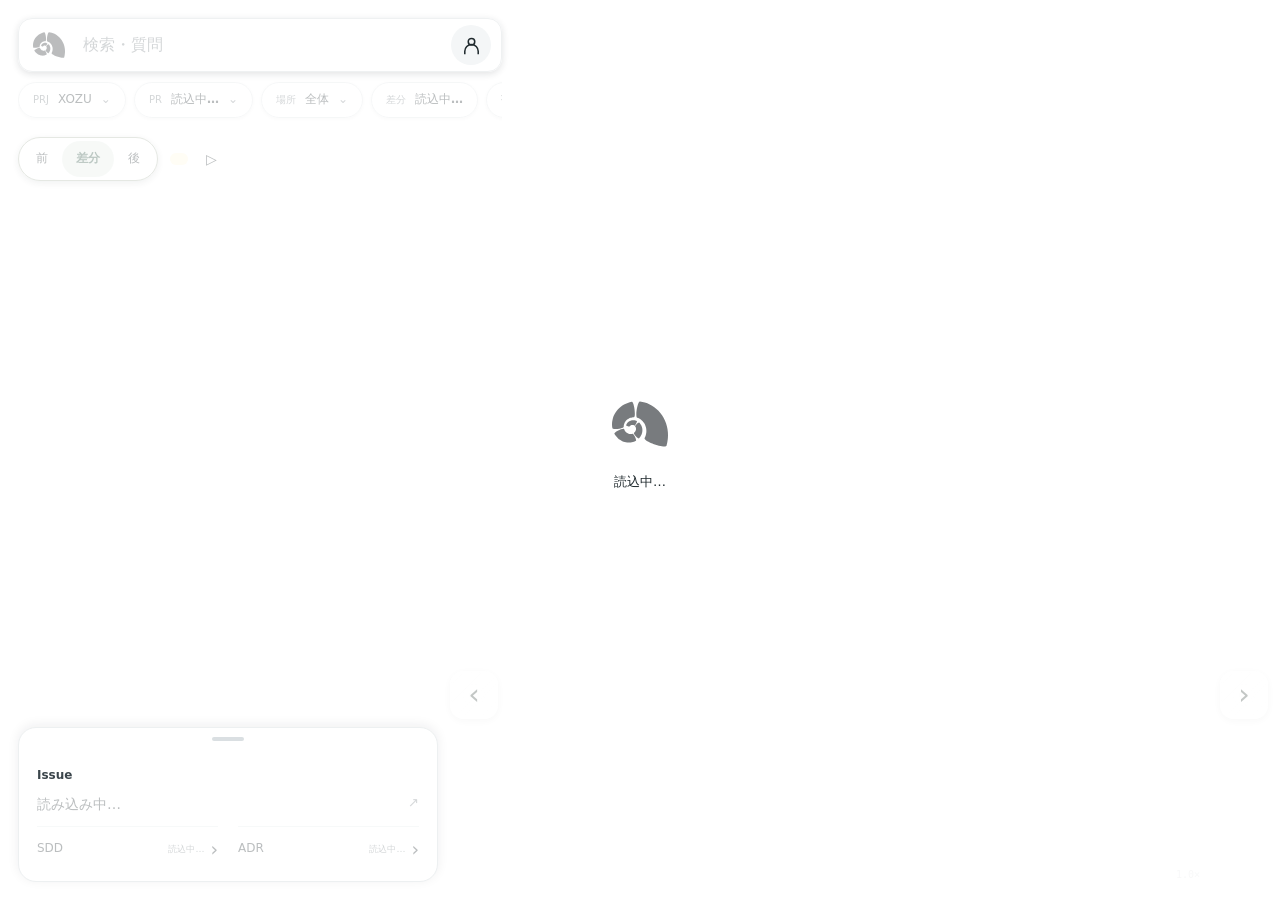
<file: index.html>
<!doctype html>
<html lang="ja"><head><meta charset="utf-8"><meta name="viewport" content="width=device-width,initial-scale=1,viewport-fit=cover"><title>XOZU</title><link rel="icon" href="/favicon.svg"><link rel="stylesheet" href="/brand/brand.css"><link rel="stylesheet" href="/map/style.css"><link rel="stylesheet" href="/map/pin-style.css"><link rel="stylesheet" href="/map/rebuild-style.css"><script type="module" src="/map/app.js"></script><link rel="stylesheet" href="/map/library-style.css"><link rel="stylesheet" href="/map/history-search.css"><link rel="stylesheet" href="/map/library-orbit-style.css"><meta name="xozu-history" content="/history.json"><meta name="xozu-source-access" content="unavailable"><meta name="xozu-audience" content="public"></head>
<body data-view="library"><main class="map-app">
<header class="map-header">
<div class="search-bar"><button id="project-home" disabled class="brand-button" aria-label="XOZU・全体へ"><img src="/brand/xozu-symbol-black.svg" width="32" height="32" alt=""></button><button id="question-search" disabled class="question-button" aria-label="履歴を検索・質問"><span>検索・質問</span></button><button id="account" class="account-button" aria-label="アカウント（準備中）"><svg viewBox="0 0 24 24" width="23" height="23" fill="none" stroke="currentColor" stroke-width="1.6" aria-hidden="true"><circle cx="12" cy="8" r="3.4"/><path d="M5 21v-3a7 7 0 0 1 14 0v3"/></svg></button></div>
<nav class="filter-chips" aria-label="プロジェクトと表示する版"><button id="project-chip" disabled><span>PRJ</span> XOZU <b>⌄</b></button><button id="pr-chip" disabled><span>PR</span> <strong id="pr-value">読込中</strong> <b>⌄</b></button><button id="place-chip" disabled><span>場所</span><strong id="place-value">全体</strong><b>⌄</b></button><button id="pins-chip" disabled><span id="pins-label">差分</span> <strong id="pins-count">読込中…</strong></button><button id="view-chip" disabled aria-label="書架3D・書架2D・建築・地層を切り替える"><strong id="view-value">書架</strong> <b>⇄</b></button><button id="map-info" disabled aria-label="データ">ⓘ</button></nav>
<div id="comparison-bar" class="comparison-bar"><div class="comparison-switch" role="group" aria-label="比較の表示"><button disabled data-comparison="before" aria-pressed="false">前</button><button disabled data-comparison="diff" aria-pressed="true">差分</button><button disabled data-comparison="after" aria-pressed="false">後</button></div><output id="comparison-label"></output><button id="journey-play" disabled aria-label="履歴を再生" aria-pressed="false">▷</button></div>
</header>
<section class="surface" aria-label="System Strata・システムの地図">
<canvas id="project-map" tabindex="0" aria-label="System Strata。ドラッグで移動、ピンチまたは＋−キーで拡大縮小。2本指でも移動と拡大縮小。版は左右の矢印で変更します。"></canvas>
<small id="snapshot" hidden></small>
<div id="loading" role="status"><img src="/brand/xozu-symbol-black.svg" width="56" height="56" alt=""><p id="loading-text">読込中…</p><button id="retry" hidden>再読込</button><a id="open-saved-maps" href="/map" hidden>保存版</a></div>
<div id="place-tooltip" role="tooltip" hidden></div>
<div id="map-bottom" class="map-bottom"><nav id="breadcrumbs" aria-label="地図の現在地"></nav><output id="scale">1.0×</output></div>
</section>
<button id="previous" class="era-arrow previous" aria-label="前のPRへ" disabled><span aria-hidden="true">‹</span></button><button id="next" class="era-arrow next" aria-label="次のPRへ" disabled><span aria-hidden="true">›</span></button>

<aside id="record-sheet" data-snap="peek" aria-label="この版のIssueと設計記録">
<div id="sheet-top"><button id="sheet-handle" aria-expanded="false" aria-controls="sheet-body" aria-label="記録を引き上げる"><span></span><span id="frame-count"></span></button>
<div class="record-revision" id="record-revision"></div><div class="issue-heading"><button id="return-issue" aria-label="Issueに戻る" hidden>‹</button><span id="context-label" class="record-label">Issue</span><span id="issue-number">—</span><span id="frame-date"></span></div>
<button id="issue-summary" disabled class="issue-summary" aria-label="Issueの要約と原文"><span id="issue-summary-text">読み込み中…</span><span class="open-original"><b>↗</b></span></button>
<div id="document-shortcuts" class="document-shortcuts"><button id="sdd-tab" disabled aria-controls="sheet-body"><span>SDD</span><span id="sdd-status">未取得</span><b>›</b></button><button id="adr-tab" disabled aria-controls="sheet-body"><span>ADR</span><span id="adr-status">未取得</span><b>›</b></button></div>
</div><div id="sheet-body" inert tabindex="0"><div class="sheet-body-heading"><h1 id="panel-title">この版の記録</h1><button id="collapse-sheet" aria-label="記録を小さくする">⌄</button></div><div id="panel-content"></div><p id="data-scope" class="coverage"></p></div>
</aside>
<p id="notice" class="notice" role="status" hidden></p></main>
<dialog id="source-dialog"><div class="dialog-head"><div><p class="eyebrow">原文</p><h2 id="source-title"></h2></div><button data-close="source-dialog" aria-label="原文を閉じる">×</button></div><p id="source-status" role="status"></p><pre id="source-content"></pre><button id="source-retry" hidden>原文を再取得</button></dialog>
<dialog id="picker-dialog"><div class="dialog-head"><h2>PR</h2><button data-close="picker-dialog" aria-label="版一覧を閉じる">×</button></div><div id="milestones"></div></dialog>
<dialog id="data-dialog"><div class="dialog-head"><h2>データ</h2><button data-close="data-dialog" aria-label="データを閉じる">×</button></div><dl id="history-data" class="data-grid"></dl><details class="view-details"><summary>ライセンス</summary><a href="https://colorbrewer2.org/" target="_blank" rel="noopener">ColorBrewer</a> · <a href="/licenses/ColorBrewer-Apache-2.0.txt" target="_blank" rel="noopener">ライセンス</a> · <a href="/licenses/README.md" target="_blank" rel="noopener">出典・変更</a></details></dialog>
<dialog id="history-search-dialog"></dialog></body></html>
</file>
<file: brand/brand.css>
.xozu-brand {
  --xozu-ink: #202529;
  --xozu-o-fill: transparent;
  display: inline-flex;
  align-items: center;
  flex-shrink: 0;
  text-decoration: none;
}

.xozu-logo {
  display: block;
  width: 156px;
  height: 36px;
  flex-shrink: 0;
}

body[data-xozu-theme="mosaic"] { --xozu-main-color: var(--red, #ce624c); }
body[data-xozu-theme="graph"],
body[data-xozu-theme="studies"],
body[data-xozu-theme="evidence"] { --xozu-main-color: var(--green, #276b58); }
body[data-xozu-theme="city"] { --xozu-main-color: var(--accent, #6258c7); }
body[data-xozu-theme="system"] { --xozu-main-color: var(--cyan, #008f9f); }

@supports (color: color-mix(in srgb, black, white)) {
  body[data-xozu-theme] .xozu-brand {
    --xozu-o-fill: color-mix(in srgb, var(--xozu-main-color) 25%, white);
  }
}

.xozu-loading-symbol {
  display: block;
  width: 68px;
  height: 60px;
  margin: 0 auto 14px;
}

@media (max-width: 740px) {
  .xozu-logo { width: 132px; height: 31px; }
}
</file>
<file: map/style.css>
:root { color-scheme: light; --ink: #202a2e; --muted: #747d82; --line: #e8ecee; --paper: #fff; --accent: #315c78; --mono: ui-monospace,Consolas,monospace; }
* { box-sizing: border-box; }
body { margin: 0; color: var(--ink); background: #fff; font: 14px/1.6 "Yu Gothic UI","Hiragino Sans",system-ui,sans-serif; overflow: hidden; }
button,input { font: inherit; color: inherit; }
button { cursor: pointer; border: 0; background: transparent; touch-action: manipulation; }
button:disabled { opacity: .3; cursor: default; }
button:hover:not(:disabled) { background: #f5f7f8; }
button:focus-visible,a:focus-visible,input:focus-visible,canvas:focus-visible { outline: 3px solid #315c78; outline-offset: 2px; }
[hidden] { display: none !important; }
a { color: var(--accent); text-underline-offset: 3px; }
p,h1,h2,h3 { margin: 0 0 12px; }
button,small,span { overflow-wrap: anywhere; }
.map-app { height: 100dvh; position: relative; isolation: isolate; background: #fff; }
.surface { position: absolute; inset: 0; overflow: hidden; }
.surface canvas { display: block; width: 100%; height: 100%; touch-action: none; outline-offset: -4px; }
.map-header { position: absolute; z-index: 5; top: env(safe-area-inset-top,0px); left: 0; right: 0; padding: 12px 12px 0; pointer-events: none; }
.map-header>* { pointer-events: auto; }
.search-bar { display: flex; align-items: center; gap: 8px; background: #ffffffed; border: 1px solid #eff1f2; border-radius: 14px; padding: 4px 8px; min-height: 54px; box-shadow: 0 2px 7px #202a2e21; }
.brand-button { width: 44px; height: 44px; border-radius: 50%; flex-shrink: 0; display: grid; place-items: center; }
.brand-button img { display: block; }
.question-button { text-align: left; flex: 1; min-width: 0; padding: 0 4px; border-radius: 6px; }
.question-button span { font-size: 16px; font-weight: 400; color: var(--muted); }
.account-button { width: 40px; height: 40px; border-radius: 50%; background: #f4f6f7; display: grid; place-items: center; margin-right: 2px; flex-shrink: 0; }
.filter-chips { display: flex; gap: 8px; overflow-x: auto; padding: 10px 0; scrollbar-width: none; }
.filter-chips::-webkit-scrollbar { display: none; }
.filter-chips button { display: flex; gap: 9px; align-items: center; white-space: nowrap; flex-shrink: 0; border: 1px solid #e1e5e7; background: #ffffffed; border-radius: 18px; padding: 7px 14px; box-shadow: 0 1px 4px #20212417; font-size: 12px; min-height: 36px; }
.filter-chips span { font-size: 10px; color: var(--muted); }
.filter-chips strong { font-weight: 550; max-width: 130px; overflow: hidden; text-overflow: ellipsis; white-space: nowrap; }
.filter-chips b { font-weight: 400; color: var(--muted); }
.era-arrow { position: absolute; z-index: 7; top: 60%; width: 48px; height: 48px; border-radius: 14px; background: linear-gradient(135deg,#ffffffbb,#ffffff55); border: 1px solid #ffffffd9; box-shadow: inset 0 0 0 1px #ffffff50,0 2px 10px #243a301a; backdrop-filter: blur(12px) saturate(1.12); -webkit-backdrop-filter: blur(12px) saturate(1.12); color: #36433f; display: grid; place-items: center; padding: 0; }
.era-arrow:hover:not(:disabled) { background: #ffffffdc; }
.era-arrow>span { font: 29px/1 system-ui; }
.previous { left: 12px; }.next { left: calc(100% - 60px); }
.map-bottom { position: absolute; bottom: 20px; left: 72px; right: 72px; display: flex; align-items: center; gap: 10px; pointer-events: none; }
#breadcrumbs { display: flex; gap: 3px; overflow: auto; align-items: center; scrollbar-width: none; pointer-events: auto; border-radius: 14px; padding: 2px 4px; max-width: calc(100% - 45px); }
#breadcrumbs button { white-space: nowrap; font-size: 10px; border-radius: 12px; padding: 5px 7px; }
#breadcrumbs span { font-size: 9px; color: var(--muted); }
#scale { margin-left: auto; font: 10px var(--mono); color: var(--muted); }
#loading { position: absolute; inset: 0; background: #fffffff2; display: flex; flex-direction: column; align-items: center; justify-content: center; padding: 30px; text-align: center; z-index: 2; }
#loading img { opacity: .6; margin-bottom: 20px; }
#loading p { font-size: 13px; max-width: 400px; }
#loading button { padding: 10px 16px; background: white; border: 1px solid var(--line); border-radius: 12px; }
#loading a { font-size: 12px; margin-top: 12px; }
#place-tooltip { position: absolute; pointer-events: none; width: 240px; max-width: 85%; padding: 12px 15px; background: #fffffff5; border: 1px solid var(--line); border-radius: 14px; box-shadow: 0 4px 16px #20212420; z-index: 3; font-size: 12px; }
#place-tooltip p { margin: 4px 0; } #place-tooltip small { color: var(--muted); font-size: 10px; }
.strata-labels { z-index: 1; }.strata-pins { z-index: 2; }
#record-sheet { position: absolute; z-index: 6; bottom: 0; left: 0; right: 0; background: #fff; border-radius: 20px 20px 0 0; border: 1px solid #edf0f1; box-shadow: 0 -2px 12px #20212412; display: flex; flex-direction: column; padding: 0 18px calc(12px + env(safe-area-inset-bottom,0px)); transition: height 340ms cubic-bezier(.22,1,.36,1); overflow: hidden; }
#record-sheet[data-snap=peek] { height: 190px; } #record-sheet[data-dragging=true] { transition: none; }
#sheet-top { flex-shrink: 0; }
#sheet-handle { position: relative; display: flex; justify-content: flex-end; align-items: center; height: 28px; min-height: 28px; flex-shrink: 0; padding: 14px 0 0; width: 100%; cursor: ns-resize; touch-action: none; border-radius: 16px 16px 0 0; }
#sheet-handle>span:first-child { position: absolute; top: 9px; left: calc(50% - 16px); width: 32px; height: 4px; border-radius: 3px; background: #dadfe2; }
#frame-count { font: 9px var(--mono); color: #8b969c; }
.issue-heading { display: flex; align-items: center; gap: 8px; font-size: 11px; flex-shrink: 0; margin-top: 2px; min-height: 22px; }
.record-label { font: 600 12px system-ui; color: #3c464c; }
#issue-number { font-size: 10px; color: var(--muted); white-space: nowrap; overflow: hidden; text-overflow: ellipsis; min-width: 0; }
#frame-date { font: 10px var(--mono); margin-left: auto; color: var(--muted); flex-shrink: 0; }
#return-issue { height: 28px; width: 28px; flex-shrink: 0; font-size: 24px; border-radius: 50%; padding: 0; }
.issue-summary { text-align: left; display: flex; align-items: stretch; padding: 7px 0 10px; width: 100%; flex-shrink: 0; border-radius: 7px; position: relative; }
.issue-summary>span:first-child { font-size: 14px; font-weight: 500; line-height: 1.65; padding-right: 15px; }
.open-original { position: absolute; right: 0; bottom: 12px; color: var(--muted); }
.open-original b { font-size: 13px; font-weight: 400; }
.document-shortcuts { display: flex; gap: 20px; flex-shrink: 0; }
.document-shortcuts button { border-top: 1px solid var(--line); min-height: 40px; display: flex; align-items: center; gap: 6px; width: 50%; padding: 7px 0; text-align: left; font-size: 12px; }
.document-shortcuts button>span:nth-child(2) { margin-left: auto; font-size: 9px; color: var(--muted); }
.document-shortcuts b { font-size: 19px; font-weight: 400; }.document-shortcuts .updated { color: #315c78 !important; background: #eff5f8; border-radius: 10px; padding: 2px 6px; }
#sheet-body { flex: 1; overflow-y: auto; overscroll-behavior: contain; min-height: 0; border-top: 1px solid var(--line); padding-top: 14px; scrollbar-width: thin; transition: opacity 160ms ease; }
#record-sheet[data-snap=peek] #sheet-body { opacity: 0; pointer-events: none; } #record-sheet[data-dragging=true] #sheet-body { opacity: 1; }
.sheet-body-heading { display: flex; align-items: center; gap: 10px; margin-bottom: 8px; }
.sheet-body-heading h1 { font-size: 16px; flex: 1; margin: 0; }.sheet-body-heading button { font-size: 23px; width: 40px; height: 36px; border-radius: 20px; }
.record-card { border-top: 1px solid var(--line); padding: 16px 0; }
.record-card h3 { font-size: 13px; line-height: 1.6; margin-bottom: 6px; }.record-card p { font-size: 12px; }
.record-card button,.panel-action { border: 1px solid #dce2e5; background: #fff; border-radius: 8px; padding: 8px 13px; font-size: 12px; min-height: 40px; }
.path { font: 10px/1.6 var(--mono); overflow-wrap: anywhere; color: var(--muted); }.record-change,.coverage,.empty-record { font-size: 11px; color: var(--muted); }.place-summary { font-size: 13px; }
.place-actions { display: flex; flex-wrap: wrap; gap: 8px; margin: 14px 0; }.place-search { display: block; width: 100%; border: 1px solid #dce2e5; border-radius: 10px; padding: 10px; background: #fff; margin: 8px 0 12px; }
.child { display: flex; align-items: center; gap: 10px; width: 100%; text-align: left; padding: 10px 4px; border-bottom: 1px solid var(--line); font-size: 12px; }.child .dot { width: 9px; height: 9px; border-radius: 50%; flex-shrink: 0; }.child .name { flex: 1; }.child .count { font: 10px var(--mono); color: var(--muted); }
.pin-list-item { display: flex; align-items: center; gap: 12px; text-align: left; width: 100%; padding: 14px 0; border-bottom: 1px solid var(--line); font-size: 12px; }.pin-kind { flex-shrink: 0; width: 28px; font-size: 12px; color: var(--accent); }
dialog { border: 1px solid var(--line); border-radius: 20px; padding: 24px; width: min(620px,calc(100vw - 28px)); max-height: calc(100dvh - 40px); color: var(--ink); background: #fff; overflow: auto; box-shadow: 0 16px 60px #202a2e33; }
dialog::backdrop { background: #202a2e40; }.dialog-head { display: flex; align-items: flex-start; gap: 16px; margin-bottom: 16px; }.dialog-head>div,.dialog-head h2 { flex: 1; min-width: 0; }.dialog-head h2 { font-size: 16px; overflow-wrap: anywhere; margin: 0; }.dialog-head button { width: 36px; height: 36px; border-radius: 50%; font-size: 23px; flex-shrink: 0; }.eyebrow { font-size: 10px; color: var(--muted); margin-bottom: 4px; }
#source-status { font: 11px var(--mono); color: var(--muted); } #source-content { font: 12px/1.8 var(--mono); white-space: pre-wrap; overflow-wrap: anywhere; } #source-retry { border: 1px solid var(--line); border-radius: 8px; padding: 8px 12px; }
#milestones { display: grid; gap: 6px; } #milestones button { text-align: left; border-radius: 10px; padding: 12px; border: 1px solid var(--line); font-size: 12px; } #milestones button[aria-current=true] { border-color: #315c78; background: #f6fafc; }
.data-grid { display: grid; grid-template-columns: 64px minmax(0,1fr); gap: 12px; font-size: 12px; }.data-grid dt { color: var(--muted); }.data-grid dd { margin: 0; overflow-wrap: anywhere; }
.view-details { border-top: 1px solid var(--line); margin-top: 16px; padding-top: 14px; }.view-details summary { cursor: pointer; font-size: 12px; min-height: 32px; }.view-details a { font-size: 11px; }
.notice { position: absolute; z-index: 9; top: 124px; left: 20px; right: 20px; padding: 10px 14px; border-radius: 12px; background: #fff; border: 1px solid var(--line); box-shadow: 0 2px 12px #20212422; font-size: 12px; }
@media(min-width:800px) { .map-header { max-width: 520px; padding: 18px 18px 0; } #record-sheet { right: auto; width: 420px; left: 18px; bottom: 18px; border-radius: 18px; } .map-bottom { left: 510px; right: 80px; } .notice { left: auto; right: 20px; max-width: 360px; } }
@media(max-width:350px) { #record-sheet { padding-left: 16px; padding-right: 16px; } .filter-chips button { padding: 7px 12px; } .search-bar { gap: 4px; } .document-shortcuts { gap: 12px; } }
@media(max-height:600px) { .map-header { padding-top: 6px; } .issue-summary>span:first-child { font-size: 12px; line-height: 1.5; } .document-shortcuts button { min-height: 32px; } #sheet-handle { height: 23px; min-height: 23px; } }
@media(max-height:440px) and (max-width:799px) { #record-sheet { overflow-y: auto; } #sheet-top { flex-shrink: 0; } #sheet-body { flex-shrink: 0; overflow: visible; } .map-bottom { display: none; } }
@media(prefers-reduced-motion:reduce) { #record-sheet,#sheet-body { transition: none; } }
.change-trace { border-top: 1px solid var(--line); margin-top: 20px; padding-top: 12px; }
.trace-heading { display: flex; align-items: center; gap: 12px; }.trace-heading h3 { font-size: 13px; overflow-wrap: anywhere; }
.trace-card { padding: 12px 0; border-bottom: 1px solid var(--line); }
.trace-link { display: block; width: 100%; min-height: 44px; text-align: left; font-size: 13px; line-height: 1.6; overflow-wrap: anywhere; padding: 8px 0; }
.trace-card blockquote { border-left: 2px solid var(--line); margin: 6px 0; padding: 0 10px; font-size: 12px; overflow-wrap: anywhere; }
.trace-source,.trace-home { display: block; min-height: 40px; text-align: left; padding: 8px 0; font: 10px/1.6 var(--mono); overflow-wrap: anywhere; color: var(--muted); }
@media(prefers-reduced-transparency:reduce) { .era-arrow { background: #fff; backdrop-filter: none; -webkit-backdrop-filter: none; } }
.comparison-bar { display:flex; align-items:center; gap:12px; margin-top:9px; pointer-events:auto; }
.comparison-bar[hidden] { display:none; }
.comparison-switch { display:flex; padding:3px; background:#fffffff2; border:1px solid #e5e8e3; border-radius:22px; box-shadow:0 2px 7px #243b3212; }
.comparison-switch button { padding:7px 14px; min-height:36px; border-radius:18px; font-size:12px; }
.comparison-switch button[aria-pressed=true] { background:#e6eee8; color:#264d3c; font-weight:650; }
.comparison-bar output { font:11px var(--mono); background:#fffdf4e6; border-radius:12px; padding:6px 9px; }
.rebuild-metrics { display:grid; grid-template-columns:70px 1fr; gap:10px; font-size:12px; margin:20px 0; }
.rebuild-metrics dt { color:var(--muted); }.rebuild-metrics dd { margin:0; font-family:var(--mono); }
.rebuild-change-list .pin-list-item>span:nth-child(2) { flex:1; overflow-wrap:anywhere; }.rebuild-change-list small { flex-shrink:0; color:var(--muted); font:10px var(--mono); }
.rebuild-evidence { margin-top:20px; border-top:1px solid var(--line); padding-top:14px; font-size:12px; }
.record-revision { font:10px var(--mono); color:var(--muted); margin:0 0 8px; }
</file>
<file: map/pin-style.css>
/* Shrinking the touch target would make the lighter marker harder to select. */
.strata-pins .strata-pin {
  --pin-tint: #E3E9EF;
  width: 44px;
  min-width: 44px;
  max-width: 44px;
  height: 44px;
  min-height: 44px;
  padding: 0;
  background: transparent;
  border: 0;
  border-radius: 50%;
  box-shadow: none;
  -webkit-tap-highlight-color: transparent;
}

.strata-pins .strata-pin-kind { display: none; }
.strata-pins .strata-pin-count {
  display: grid;
  place-items: center;
  position: relative;
  z-index: 1;
  width: 34px;
  height: 34px;
  margin: 5px;
  box-sizing: border-box;
  pointer-events: none;
  line-height: 1;
  color: #3A4A5C;
  background: linear-gradient(160deg, #FFFFFFB3 0%, #FFFFFF38 47%, #FFFFFF00 100%), var(--pin-tint);
  border: 1.5px solid #FFFFFEEB;
  border-radius: 50%;
  box-shadow: 0 1px 2px #26384A26, 0 5px 15px #26384A26, inset 0 1px 0 #FFFFFFE0, inset 0 -1px 0 #52647914;
  font-family: -apple-system, BlinkMacSystemFont, "Segoe UI", sans-serif;
  font-size: 12px;
  font-weight: 700;
  font-variant-numeric: tabular-nums;
  text-shadow: 0 1px 0 #FFFFFF40;
  transition: background-color 160ms ease, box-shadow 160ms ease;
}

.strata-pins .strata-pin:hover:not(:disabled),
.strata-pins .strata-pin:active:not(:disabled) { background: transparent; }
.strata-pins .strata-pin:focus-visible { outline: none; }

.strata-pins .strata-pin:hover:not(:disabled) .strata-pin-count {
  background: linear-gradient(160deg, #FFFFFFD9 0%, #FFFFFF59 48%, #FFFFFF1A 100%), var(--pin-tint);
  box-shadow: 0 1px 2px #26384A26, 0 6px 17px #26384A33, inset 0 1px 0 #FFFFFFF0, inset 0 -1px 0 #52647914;
}

.strata-pins .strata-pin:active:not(:disabled) .strata-pin-count {
  background: linear-gradient(160deg, #FFFFFF38, #FFFFFF00), var(--pin-tint);
  box-shadow: 0 1px 3px #26384A26, inset 0 1px 2px #52647924;
}

.strata-pins .strata-pin:focus-visible .strata-pin-count {
  outline: 3px solid #445C74;
  outline-offset: 3px;
  box-shadow: 0 0 0 1px #FFFFFF, 0 5px 13px #26384A29, inset 0 1px 0 #FFFFFFC7;
}

.strata-pins .strata-pin[data-selected="true"] .strata-pin-count {
  color: #263B52;
  border-color: #445C74;
  outline: 2px solid #FFFFFF;
  outline-offset: 1px;
  box-shadow: 0 0 0 4px #445C74, 0 5px 13px #26384A33, inset 0 1px 0 #FFFFFFC7;
}

.strata-pins .strata-pin:disabled .strata-pin-count {
  color: #74808D;
  opacity: .6;
  cursor: default;
  box-shadow: 0 1px 3px #26384A17, inset 0 1px 0 #FFFFFF8C;
}

@media (prefers-reduced-motion: reduce) {
  .strata-pins .strata-pin-count { transition: none; }
}

@media (prefers-reduced-transparency: reduce), (prefers-contrast: more) {
  .strata-pins .strata-pin-count,
  .strata-pins .strata-pin:hover:not(:disabled) .strata-pin-count,
  .strata-pins .strata-pin:active:not(:disabled) .strata-pin-count {
    background: var(--pin-tint);
    border-color: #FFFFFF;
    color: #1F3246;
    text-shadow: none;
    box-shadow: 0 0 0 1px #526479, 0 2px 5px #26384A26;
  }
  .strata-pins .strata-pin[data-selected="true"] .strata-pin-count { border-color: #1F3246; outline-color: #1F3246; outline-offset: 2px; }
}

@media (forced-colors: active) {
  .strata-pins .strata-pin-count,
  .strata-pins .strata-pin:hover:not(:disabled) .strata-pin-count,
  .strata-pins .strata-pin:active:not(:disabled) .strata-pin-count {
    background: ButtonFace;
    color: ButtonText;
    border-color: ButtonText;
    box-shadow: none;
    text-shadow: none;
  }
  .strata-pins .strata-pin:focus-visible .strata-pin-count { outline-color: Highlight; }
  .strata-pins .strata-pin[data-selected="true"] .strata-pin-count { border-color: Highlight; outline: 3px solid Highlight; outline-offset: 2px; }
  .strata-pins .strata-pin:disabled .strata-pin-count { color: GrayText; border-color: GrayText; opacity: 1; }
}
</file>
<file: map/rebuild-style.css>
.rebuild-labels{position:absolute;inset:0;z-index:1;overflow:hidden;pointer-events:none;touch-action:none}
.rebuild-canvas{touch-action:none;cursor:grab}
.rebuild-label{position:absolute;pointer-events:auto;touch-action:none;grid-template-columns:minmax(0,1fr);justify-items:center;align-content:center;gap:1px;min-height:26px;padding:3px 7px;border:1px solid #ffffffb3;border-radius:9px;background:#fffefaec;color:#304a43;box-shadow:0 2px 6px #4657470b;font:600 12px/1.35 system-ui,sans-serif;text-align:center;cursor:pointer;white-space:nowrap}
.rebuild-label-name{display:block;max-width:100%;overflow:hidden;text-overflow:ellipsis}
.rebuild-label-change{display:block;color:#78532a;font:650 10px/1.2 ui-monospace,monospace;letter-spacing:.02em}
.rebuild-label-change[hidden]{display:none}
.rebuild-label[data-type=file]{padding:2px 4px;border-color:transparent;box-shadow:none;background:#fffdf7d9;font-size:10px;min-height:22px}
.rebuild-label:hover,.rebuild-label[data-selected=true]{background:#fffef8;border-color:#52776b;box-shadow:0 0 0 2px #52776b20}
.rebuild-label:focus-visible{outline:3px solid #365f50;outline-offset:3px}
@media(prefers-reduced-motion:no-preference){.rebuild-label{transition:background-color .12s,border-color .12s}}
</file>
<file: map/library-style.css>
.library-labels{position:absolute;inset:0;z-index:1;overflow:hidden;pointer-events:none;touch-action:none}
.library-canvas{touch-action:none;cursor:grab;background:#fffefb}
.library-label{position:absolute;pointer-events:auto;touch-action:none;display:grid;grid-template-columns:minmax(0,1fr);justify-items:center;align-content:center;gap:2px;min-height:26px;padding:3px 8px;border:1px solid #ffffffdd;border-radius:14px;background:#ffffffec;color:#374855;box-shadow:0 3px 12px #3444550b;font:600 11px/1.35 system-ui,sans-serif;text-align:center;cursor:pointer;white-space:nowrap}
.library-label-name{display:block;max-width:100%;overflow:hidden;text-overflow:ellipsis}
.library-label-change{display:block;color:#766043;font:600 9px/1.2 ui-monospace,monospace;letter-spacing:.025em}
.library-label-change[hidden]{display:none}
.library-label[data-type=file]{padding:2px 5px;border-radius:6px;background:#ffffffdd;font-size:10px;min-height:22px}
.library-label:hover,.library-label[data-selected=true]{background:#fff;border-color:#8ba7b1;box-shadow:0 0 0 2px #52778b16}
.library-label:focus-visible{outline:3px solid #36586b;outline-offset:3px}
@media(prefers-reduced-motion:no-preference){.library-label{transition:background-color .12s,border-color .12s}}
</file>
<file: map/history-search.css>
.history-search-dialog { width:min(640px,calc(100vw - 24px)); max-height:calc(100dvh - 32px); padding:20px; border:1px solid #e8e6e0; border-radius:26px; color:#313934; background:#fffefa; box-shadow:0 16px 80px #29383228; }
.history-search-dialog::backdrop { background:#26342c24; backdrop-filter:blur(5px); }
.history-search-dialog .dialog-head { align-items:center; margin-bottom:16px; }
.history-search-dialog h2 { margin:0; font-size:19px; font-weight:600; }
.history-search-close { width:44px; height:44px; border-radius:50%; border:0; background:#f2f3ed; color:inherit; font-size:25px; }
.history-search-form { display:flex; gap:8px; }
.history-search-input { width:100%; min-width:0; border:1px solid #d5ddd6; border-radius:16px; background:white; color:inherit; padding:12px 14px; font:inherit; font-size:16px; }
.history-search-submit,.history-search-retry,.history-search-back { min-height:44px; padding:10px 14px; border:0; border-radius:14px; color:#334d43; background:#e8efe7; font:inherit; white-space:nowrap; cursor:pointer; }
.history-search-submit:disabled { opacity:.45; cursor:default; }
.history-search-status { margin:16px 2px 10px; color:#68736c; font-size:12px; min-height:1.5em; }
.history-search-content { display:flex; flex-direction:column; gap:9px; }
.history-search-result { display:flex; flex-direction:column; gap:7px; text-align:left; padding:15px 16px; background:white; border:1px solid #e4e8df; border-radius:17px; color:inherit; font:inherit; cursor:pointer; }
.history-search-result:hover,.history-event-open:hover { background:#f5f7f0; }
.history-search-result strong { font-size:14px; font-weight:600; overflow-wrap:anywhere; }
.history-search-category { font-size:11px; color:#65776d; letter-spacing:.04em; }
.history-search-excerpt { font-size:13px; line-height:1.65; overflow-wrap:anywhere; }
.history-search-proof,.history-event-proof { font-size:10px; color:#758077; overflow-wrap:anywhere; }
.history-search-scope { font-size:10px; line-height:1.6; color:#778078; margin:16px 2px 0; }
.history-search-back { align-self:flex-start; }
.history-search-path { font-size:15px; margin:8px 0; overflow-wrap:anywhere; }
.history-search-timeline { list-style:none; margin:0 0 0 8px; padding:0 0 0 18px; border-left:1px solid #d7dfd6; }
.history-event { position:relative; padding:0 0 10px; }
.history-event::before { content:''; position:absolute; left:-23px; top:19px; width:9px; height:9px; border-radius:50%; background:#a7c5b4; outline:3px solid #fffefa; }
.history-event-deleted::before { background:#b6adba; }
.history-event-unknown::before,.history-event-baseline::before { background:#d0d2cb; }
.history-event-open { width:100%; display:flex; flex-direction:column; gap:7px; text-align:left; padding:14px; border:1px solid #e4e8df; border-radius:16px; color:inherit; background:white; font:inherit; cursor:pointer; }
.history-event-label { font-size:12px; color:#54705f; font-weight:600; }
.history-event-title { font-size:13px; line-height:1.6; }
.history-event-detail,.history-event-records { font-size:11px; color:#65776d; }
@media(max-width:540px) { .history-search-dialog { padding:16px; border-radius:22px; max-height:calc(100dvh - 24px); } .history-search-result { padding:13px; } }
@media(prefers-reduced-motion:reduce) { .history-search-dialog::backdrop { backdrop-filter:none; } }
</file>
<file: map/library-orbit-style.css>
.library-orbit-canvas{touch-action:none;cursor:grab;background:#fff}
.library-orbit-labels{position:absolute;inset:0;z-index:1;overflow:hidden;pointer-events:none;touch-action:none}
.library-orbit-label{position:absolute;display:grid;gap:2px;align-content:center;justify-items:center;min-height:28px;padding:4px 8px;border:0;border-radius:0;background:transparent;box-shadow:none;color:#344a56;font:600 11px/1.35 system-ui,sans-serif;white-space:nowrap;pointer-events:auto;touch-action:none;cursor:pointer;text-shadow:0 1px 2px #fff,1px 0 2px #fff,-1px 0 2px #fff,0 -1px 2px #fff}
.library-orbit-label span{max-width:100%;overflow:hidden;text-overflow:ellipsis}
.library-orbit-label small{color:#796b50;font:500 9px/1.1 ui-monospace,monospace;letter-spacing:.035em}
.library-orbit-label small[hidden]{display:none}
.library-orbit-label:hover:not(:disabled),.library-orbit-label[aria-pressed=true]{background:transparent;color:#173a4b;text-decoration:underline;text-underline-offset:3px}
.library-orbit-label:focus-visible{outline:0;text-decoration:underline;text-decoration-thickness:2px;text-underline-offset:4px}
.library-transition-label{position:absolute;z-index:2;transform:translateX(-50%);padding:6px 12px;color:#344a56;font:600 11px/1.3 system-ui,sans-serif;white-space:nowrap;pointer-events:none;text-shadow:0 1px 3px #fff,1px 0 3px #fff,-1px 0 3px #fff}
.library-transition-label[hidden]{display:none}
.library-orbit-record-label{min-height:27px;padding:4px 6px;font-size:10px;letter-spacing:.025em;color:#315c78}
.library-orbit-record-label[aria-current=true]{font-weight:700}
</file>
